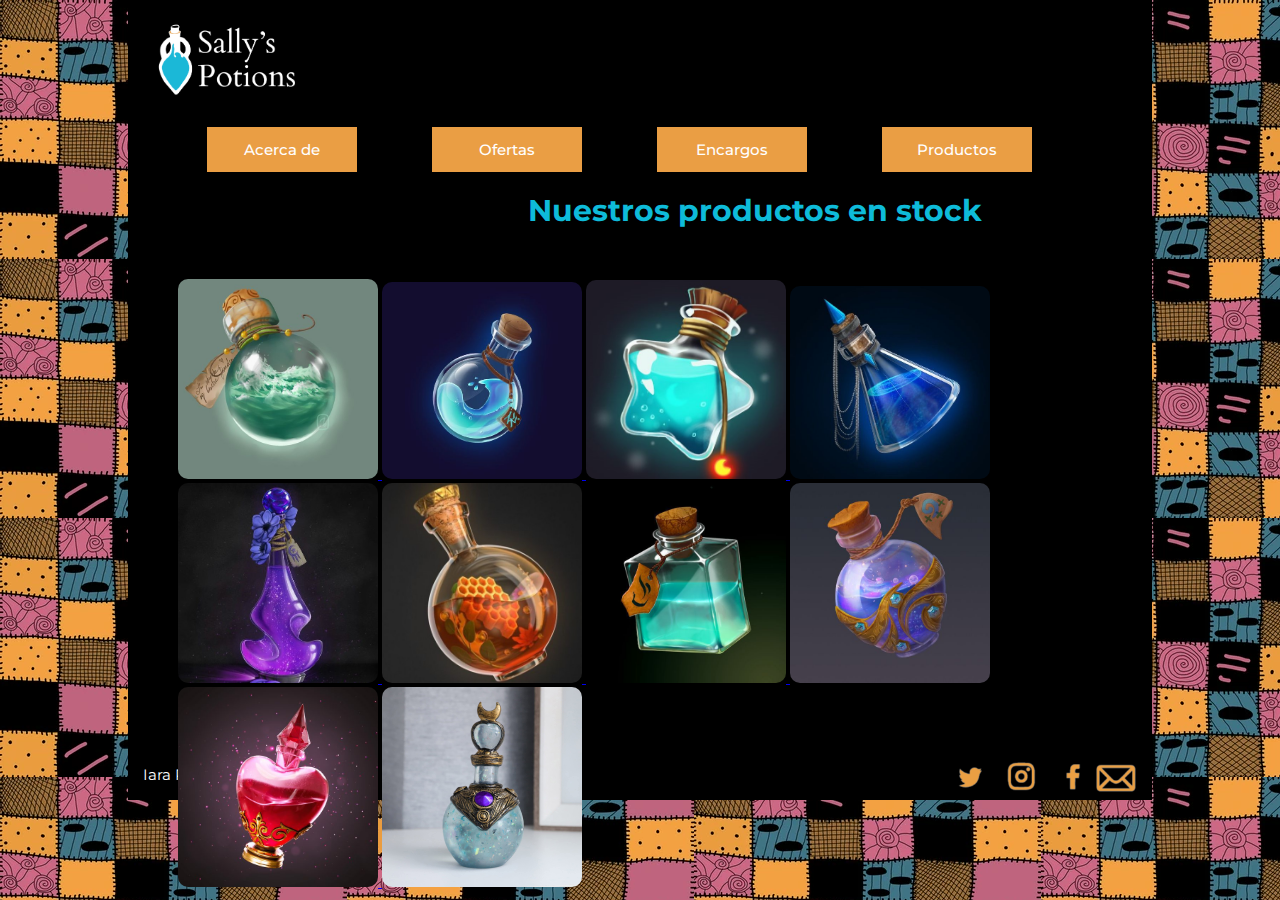
<file: galeria.html>
<!DOCTYPE html>
<html>
<head>
	<meta charset="utf-8">
	<meta name="viewport" content="width=device-width, initial-scale=1">
	<title> Productos </title>
	<link rel="stylesheet" type="text/css" href="css/estilo.css">
	<script src="https://cdn.jsdelivr.net/npm/@fancyapps/ui@5.0/dist/fancybox/fancybox.umd.js"></script>
<link
  rel="stylesheet"
  href="https://cdn.jsdelivr.net/npm/@fancyapps/ui@5.0/dist/fancybox/fancybox.css"
/>

</head>
<body>
<main>
<header>
		<a href="index.html">
		<img src="img/logonegativo.png" class="logonegativo">
	</a>
	
<nav>
	<ul class="botonera_horizontal">
	<li><a href="galeria.html">Productos</a></li>
	<li> <a href="formulario.html">Encargos</a></li>
	<li><a href="#">Ofertas</a></li>
	<li><a href="#">Acerca de</a></li>
	</ul>
</nav>
</header>


<section class="stock">
	<h1 class="h1g">Nuestros productos en stock</h1>
	
<a href="img/fotouno.jpg" data-fancybox="gallery" data-caption="Jugo del Olvido">
  <img src="img/fotouno.jpg" class="miniaturas"/ >
</a>

<a href="img/fotodos.jpg" data-fancybox="gallery" data-caption="Galanthus Nivalis: concentración máxima ">
  <img src="img/fotodos.jpg"class="miniaturas"/ >
</a>
<a href="img/fototres.jpg" data-fancybox="gallery" data-caption="Félixir: éxito asegurado">
  <img src="img/fototres.jpg"class="miniaturas"/ >
</a>

<a href="img/fotocuatro.jpg" data-fancybox="gallery" data-caption="Vigiliae: cura para el insomnio">
  <img src="img/fotocuatro.jpg"class="miniaturas"/ >
</a>

<a href="img/fotocinco.jpg" data-fancybox="gallery" data-caption="Rayo Violeta: purificación espiritual">
  <img src="img/fotocinco.jpg"class="miniaturas"/ >
</a>

<a href="img/fotoseis.jpg" data-fancybox="gallery" data-caption="Pax Mentis: tratamiento para la ansiedad">
  <img src="img/fotoseis.jpg"class="miniaturas"/ >
</a>

<a href="img/fotosiete.jpg" data-fancybox="gallery" data-caption="Dolarum: Abundante Abundancia">
  <img src="img/fotosiete.jpg"class="miniaturas"/ >
</a>

<a href="img/fotoocho.jpg" data-fancybox="gallery" data-caption="Verum: Verdades Expuestas">
  <img src="img/fotoocho.jpg"class="miniaturas"/ >
</a>

<a href="img/fotonueve.jpg" data-fancybox="gallery" data-caption="Amortentia: Obsesión Inmediata">
  <img src="img/fotonueve.jpg"class="miniaturas"/ >
</a>

<a href="img/fotodiez.jpg" data-fancybox="gallery" data-caption="Plenae Lunae: Energía Lunar">
  <img src="img/fotodiez.jpg"class="miniaturas"/ >
</a>

</section>
<script> 
Fancybox.bind("[data-fancybox]", {
  // Your custom options
});
</script>

<footer>
		<article class="textura"> <h3 class="h3footer">
		Iara Rodríguez</h3> </article> 
		<article id="redes"> Redes </article>
	 </footer>

</main>
</body>
</html>
</file>
<file: css/estilo.css>
@import url('https://fonts.googleapis.com/css2?family=Montserrat:ital,wght@0,100..900;1,100..900&display=swap');

*{
	margin: 0;
	padding: 0;
	box-sizing: border-box;
}


body{
	background-image: url(../img/bg.png);
	font-family:"Montserrat", sans-serif ;
}

main{
	width: 80%;
	height: 725px;
	background-color: #008F8C;
	margin-left: auto;
	margin-right: auto;
}

header {
    width: 100%;
    height: 125px;
    background-color: black;
    padding: 20px;
}

.logonegativo{
	width: 150px;
}

nav{
	background-color: black;
	float: right;
}

ul.botonera_horizontal{
	margin: 0px;
	padding: 25px;
	list-style-type: none;
}

ul.botonera_horizontal li{
	display: inline;
}

ul.botonera_horizontal li a {
	width: 150px;
	height: 45px;
	line-height: 45px;
	background-color: #EA9E44;
	text-align: center;
	color: white;
	text-decoration: none;
	font-weight: 500;
	margin-right:75px;
	margin-bottom: 20px;
	float: right;
	font-size: 15px;
}

ul.botonera_horizontal li a:hover {
	background-color: white;
	color: black;
}


section{
	width: 100%;
	height: 550px;
}

#uno{
	width: 50%;
	height: 550px;
	background-color: white;
	float: left;
	
}

.slider{
	width: 400px;
	height: 400px;
	margin-left:100px;
	margin-top: 100px;
}
.pocion {
	transform: rotate(-20deg);
	width: 500px;
	margin-top: 100px;
	margin-left: 50px;
}

#dos{
	width: 50%;
	height: 550px;
	background-color:white;
	float: right;
 
}

.logopositivo{
	width: 200px;
	margin-left: 0px;
	margin-top: 100px;
}

.subtitulo{
	font-size: 20px;
	width: 300px;
	margin-left: 20px;
	margin-top: 20px;
	text-align: left;
	margin-bottom: 50px;
}

.botoncomprar {
    padding: 20px;
    background-color: #D86F8D;
    color: #ffffff;
    text-decoration: none;
    font-weight: bold;
    font-size: 20px;
    margin-left: 20px;
}

.boton:hover {
    background-color: #ff7f9a;
}

footer{
	width: 100%;
	height: 50px;
}

.textura{
	width: 70%;
	height: 50px;
	background-color: black;
	float: left;
}
.h3footer{
	color: white;
	font-weight: 400;
	padding: 15px ;
	font-size: 15px;
}

#redes{
	width: 30%;
	height: 50px;
	background-color: black;
	background-image: url(../img/redes.png);
	background-repeat: no-repeat;
	background-position: right;
	background-size: 200px;
	float: right;
	
}




form{
	width: 100%;
	height: 1375px;
	background-color: #EA9E44;
	padding: 50px;

}
 
 .contenedorform{
 	width: 80%;
	height: 1550px;
	background-color: #008F8C;
	margin-left: auto;
	margin-right: auto;
 }

.sectionform{
	height: 1375px;
}
.formarticle1 {
    width: 50%;
    float: left;
}

.formarticle2 {
    width: 50%;
    float: right;
    height: 687px;
    background-color: black;
}

.formarticle3 {
    width: 50%;
    height: 688px;
    float: right;
    background-color: black;
  
}

.h1galeriaform{
	width: 300px;
	font-size: 20px;
	margin-left: 150px;
	margin-top: 50px;
	text-align: center;
	color: #EA9E44;
}

.titulosgaleriaform{
	width: 200px;
	color: #0EBBD9;
	margin-left: 200px;
	text-align: center;
	margin-bottom: 15px;
}

.galeriaform{
	width:400px;
	height: 400px;
	margin-left: 125px;
	margin-top: 25px;
}



.h1f{
	font-size: 20px;

}

.h3f{
	font-weight: 400;
	font-size: 15px;
}


.respuestas{
	width: 100%;
	height: 35px;
}

.aclaraciones{
	width: 100%;
	height: 150px;
}

.botonenviar{
	width: 30%;
	height: 50px;
	font-size: 20px;
	background-color: black;
	color: white;
	font-weight: 700;
	font-family:"Montserrat", sans-serif ;
	border: none;
	border-radius: 5px;

}




.h1g{
	color: #0EBBD9;
	font-size: 30px;
	margin-left: 350px;
	margin-bottom: 50px;
}
.miniaturas{
	width:200px;
	border-radius: 10px;

}

.stock{
	width: 100%;
	height: 625px;
	background-color: black;
	margin-left: auto;
	padding: 50px;

}
</file>
